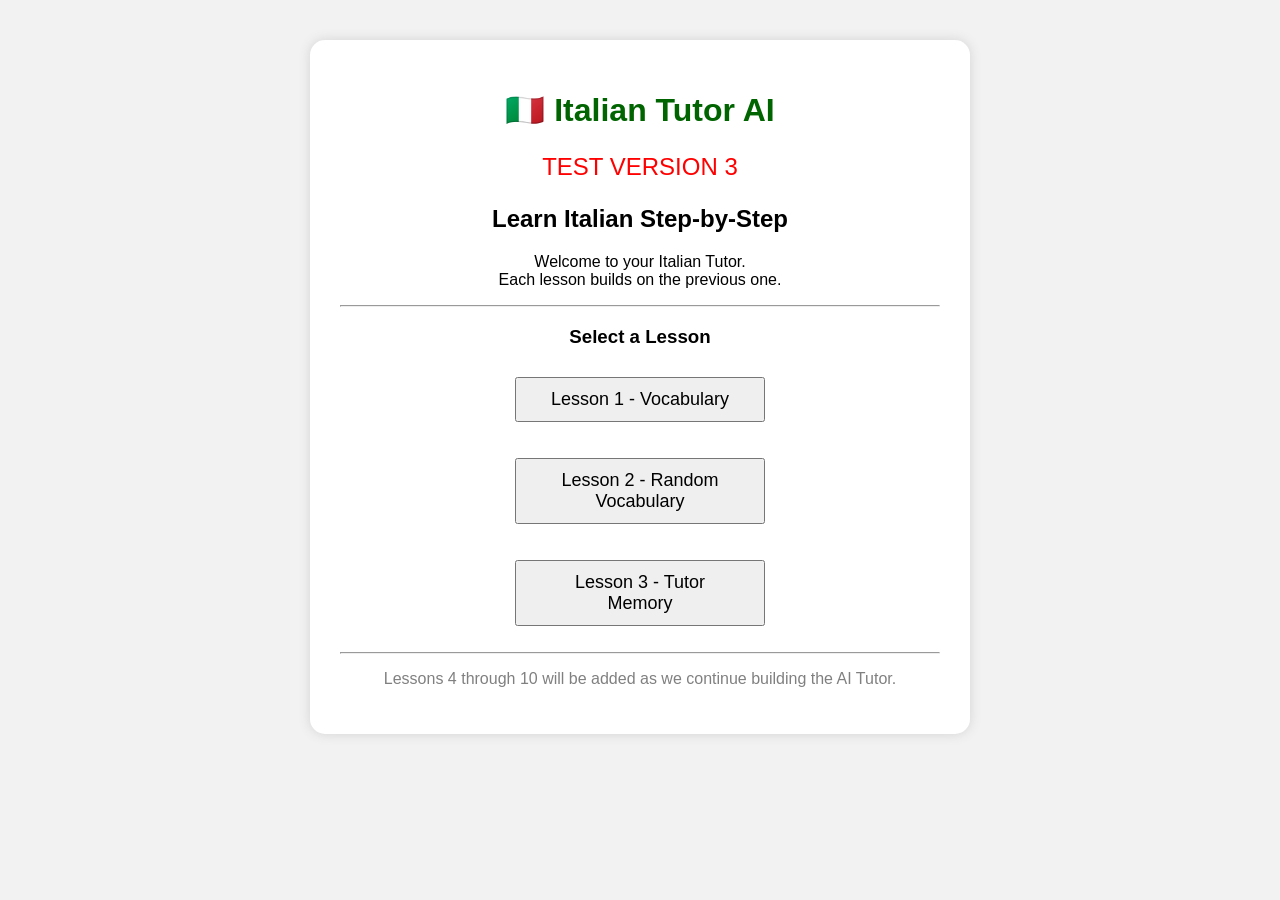
<file: index.html>
<!DOCTYPE html>
<html lang="en">

<head>
    <meta charset="UTF-8">
    <meta name="viewport" content="width=device-width, initial-scale=1.0">
    <title>Italian Tutor AI</title>

    <link rel="stylesheet" href="css/style.css">
</head>

<body>

    <div class="container">

        <h1>🇮🇹 Italian Tutor AI</h1>
        <p style="color:red;font-size:24px;">
TEST VERSION 3
</p>

        <h2>Learn Italian Step-by-Step</h2>

        <p>
            Welcome to your Italian Tutor.<br>
            Each lesson builds on the previous one.
        </p>

        <hr>

        <h3>Select a Lesson</h3>

        <p>
            <a href="lessons/lesson1.html">
                <button class="menuButton">
                    Lesson 1 - Vocabulary
                </button>
            </a>
        </p>

        <p>
            <a href="lessons/lesson2.html">
                <button class="menuButton">
                    Lesson 2 - Random Vocabulary
                </button>
            </a>
        </p>

        <p>
            <a href="lessons/lesson3.html">
                <button class="menuButton">
                    Lesson 3 - Tutor Memory
                </button>
            </a>
        </p>

        <hr>

        <p style="color:gray;">
            Lessons 4 through 10 will be added as we continue building the AI Tutor.
        </p>

    </div>

</body>

</html>
</file>
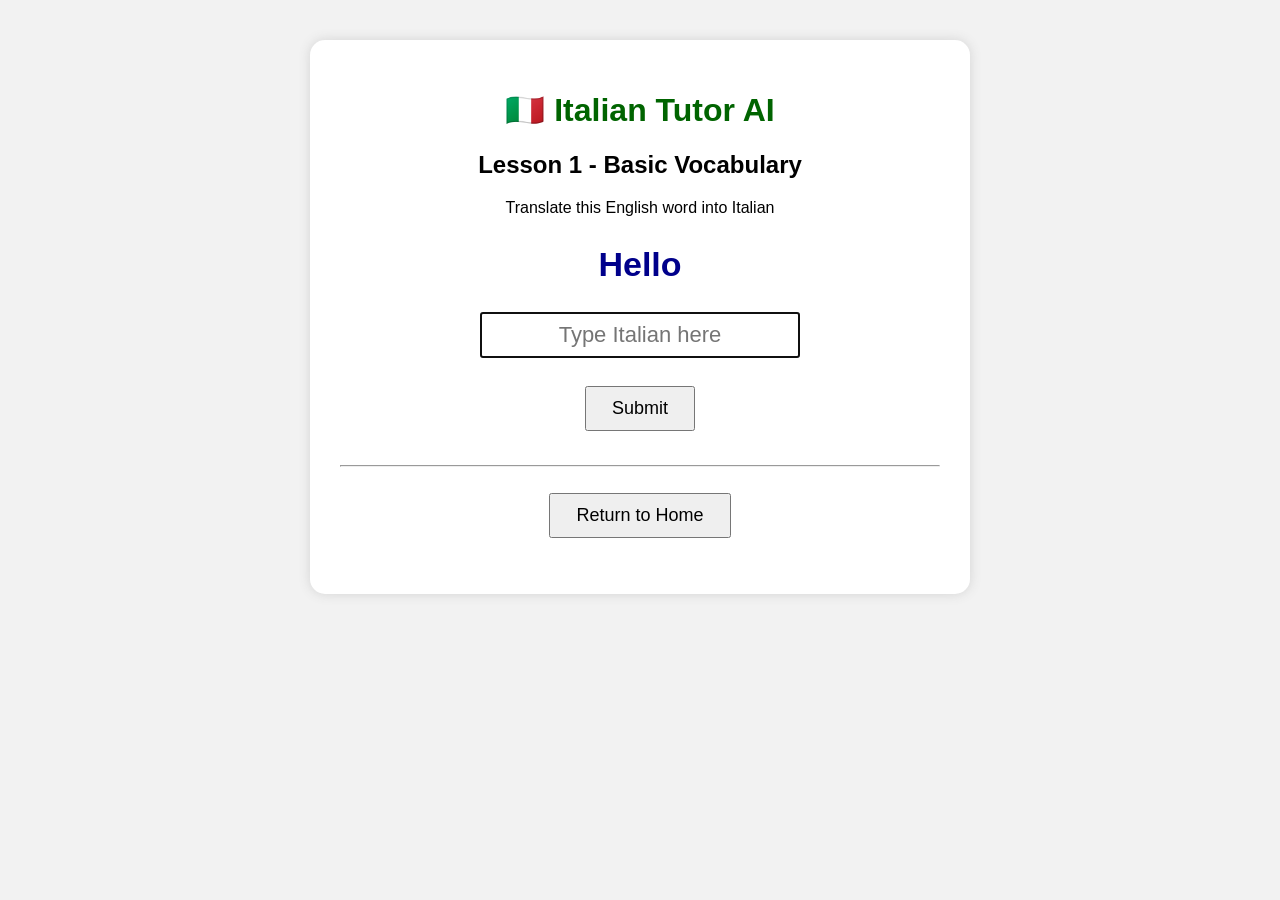
<file: lessons/lesson1.html>
<!DOCTYPE html>
<html lang="en">

<head>

<meta charset="UTF-8">

<meta name="viewport"
content="width=device-width, initial-scale=1.0">

<title>Lesson 1</title>

<link rel="stylesheet"
href="../css/style.css">

</head>

<body>

<div class="container">

<h1>🇮🇹 Italian Tutor AI</h1>

<h2>Lesson 1 - Basic Vocabulary</h2>

<p>

Translate this English word into Italian

</p>

<h2 id="englishWord"></h2>

<input

type="text"

id="answer"

placeholder="Type Italian here"

>

<br><br>

<button onclick="checkAnswer()">

Submit

</button>

<p id="result"></p>

<p id="score"></p>

<hr>

<p>

<a href="../index.html">

<button>

Return to Home

</button>

</a>

</p>

</div>

<script src="../js/lesson1.js"></script>

</body>

</html>
</file>
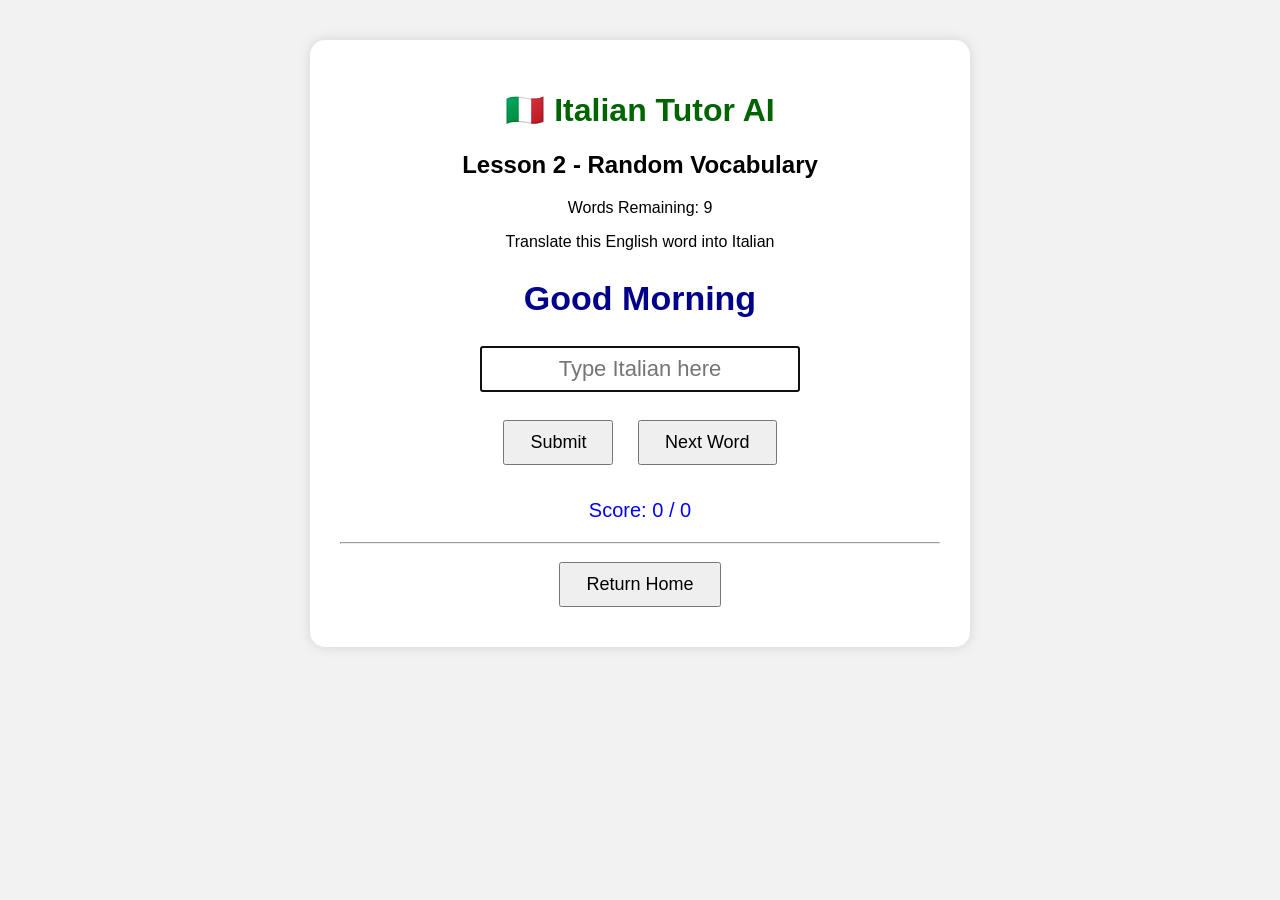
<file: lessons/lesson2.html>
<!DOCTYPE html>
<html lang="en">
<head>
<meta charset="UTF-8">
<meta name="viewport" content="width=device-width, initial-scale=1.0">
<title>Lesson 2 - Random Practice</title>
<link rel="stylesheet" href="../css/style.css">
</head>
<body>
<div class="container">
<h1>🇮🇹 Italian Tutor AI</h1>
<h2>Lesson 2 - Random Vocabulary</h2>
<div id="progressContainer"><div id="progressBar"></div></div>
<p id="remaining"></p>
<p>Translate this English word into Italian</p>
<h2 id="englishWord"></h2>
<input id="answer" type="text" placeholder="Type Italian here">
<br><br>
<button id="submitBtn" onclick="checkAnswer()">Submit</button>
<button onclick="nextWord()">Next Word</button>
<p id="result"></p>
<p id="score"></p>
<hr>
<a href="../index.html"><button>Return Home</button></a>
</div>
<script src="../js/lesson2.js"></script>
</body></html>
</file>
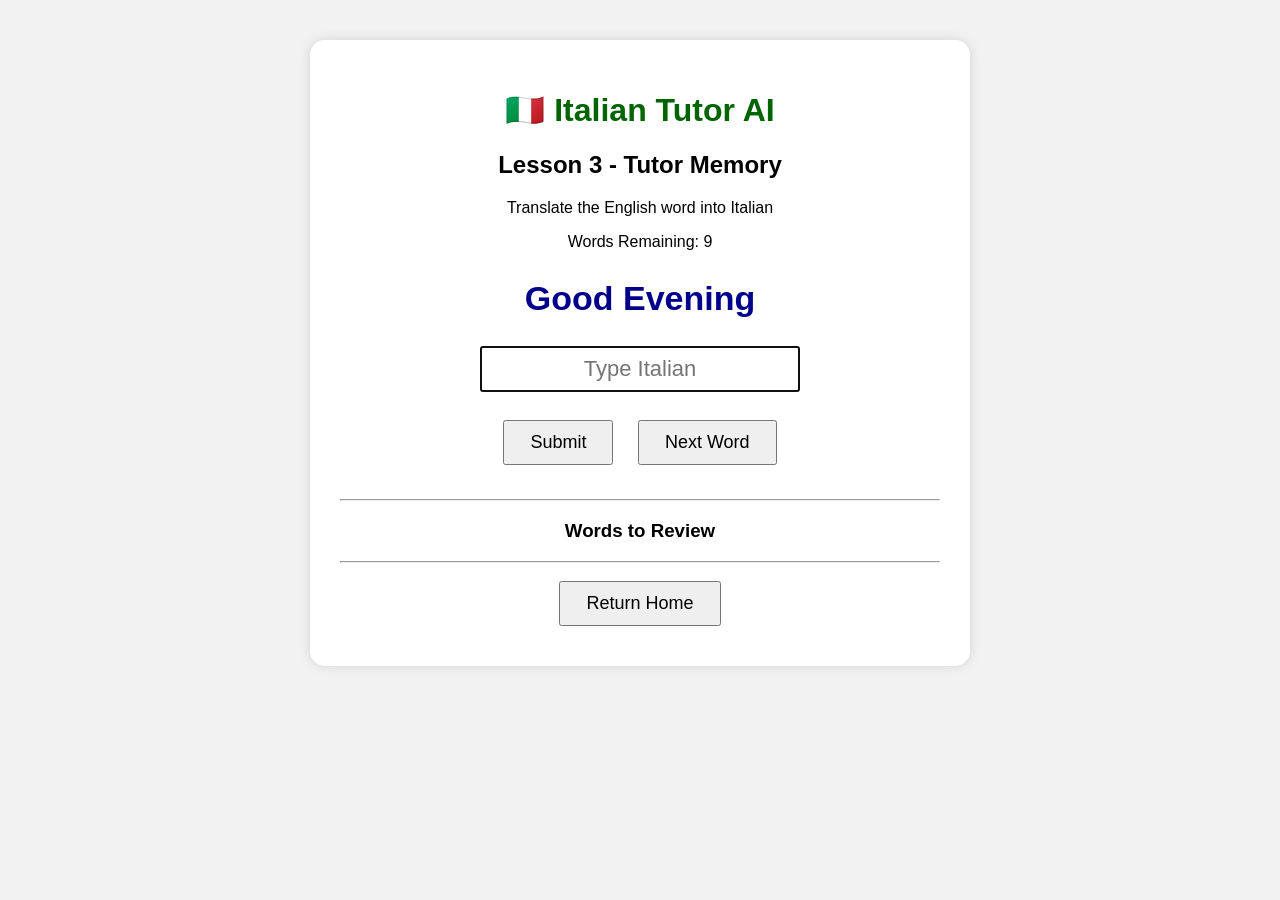
<file: lessons/lesson3.html>
<!DOCTYPE html>
<html lang="en">

<head>

<meta charset="UTF-8">

<meta name="viewport"
content="width=device-width, initial-scale=1.0">

<title>Lesson 3 - Memory</title>

<link rel="stylesheet"
href="../css/style.css">

</head>

<body>

<div class="container">

<h1>🇮🇹 Italian Tutor AI</h1>

<h2>Lesson 3 - Tutor Memory</h2>

<p>

Translate the English word into Italian

</p>

<div id="progressContainer">

<div id="progressBar"></div>

</div>

<p id="remaining"></p>

<h2 id="englishWord"></h2>

<input
id="answer"
type="text"
placeholder="Type Italian">

<br><br>

<button id="submitBtn"
onclick="checkAnswer()">

Submit

</button>

<button onclick="nextWord()">

Next Word

</button>

<p id="result"></p>

<p id="score"></p>

<hr>

<h3>Words to Review</h3>

<ul id="reviewList"></ul>

<hr>

<a href="../index.html">

<button>

Return Home

</button>

</a>

</div>

<script src="../js/lesson3.js"></script>

</body>

</html>
</file>
<file: css/style.css>
body{

background:#f2f2f2;

font-family:Arial,Helvetica,sans-serif;

text-align:center;

}

.container{

width:600px;

margin:40px auto;

background:white;

padding:30px;

border-radius:15px;

box-shadow:0px 0px 12px lightgray;

}

h1{

color:darkgreen;

}

button{

font-size:18px;

padding:10px 25px;

cursor:pointer;

margin:10px;

}

.menuButton{

width:250px;

}

input{

width:300px;

font-size:22px;

padding:8px;

text-align:center;

}

#englishWord{

color:darkblue;

font-size:34px;

}

#result{

font-size:24px;

font-weight:bold;

margin-top:20px;

}

#score{

font-size:20px;

color:blue;

}
</file>
